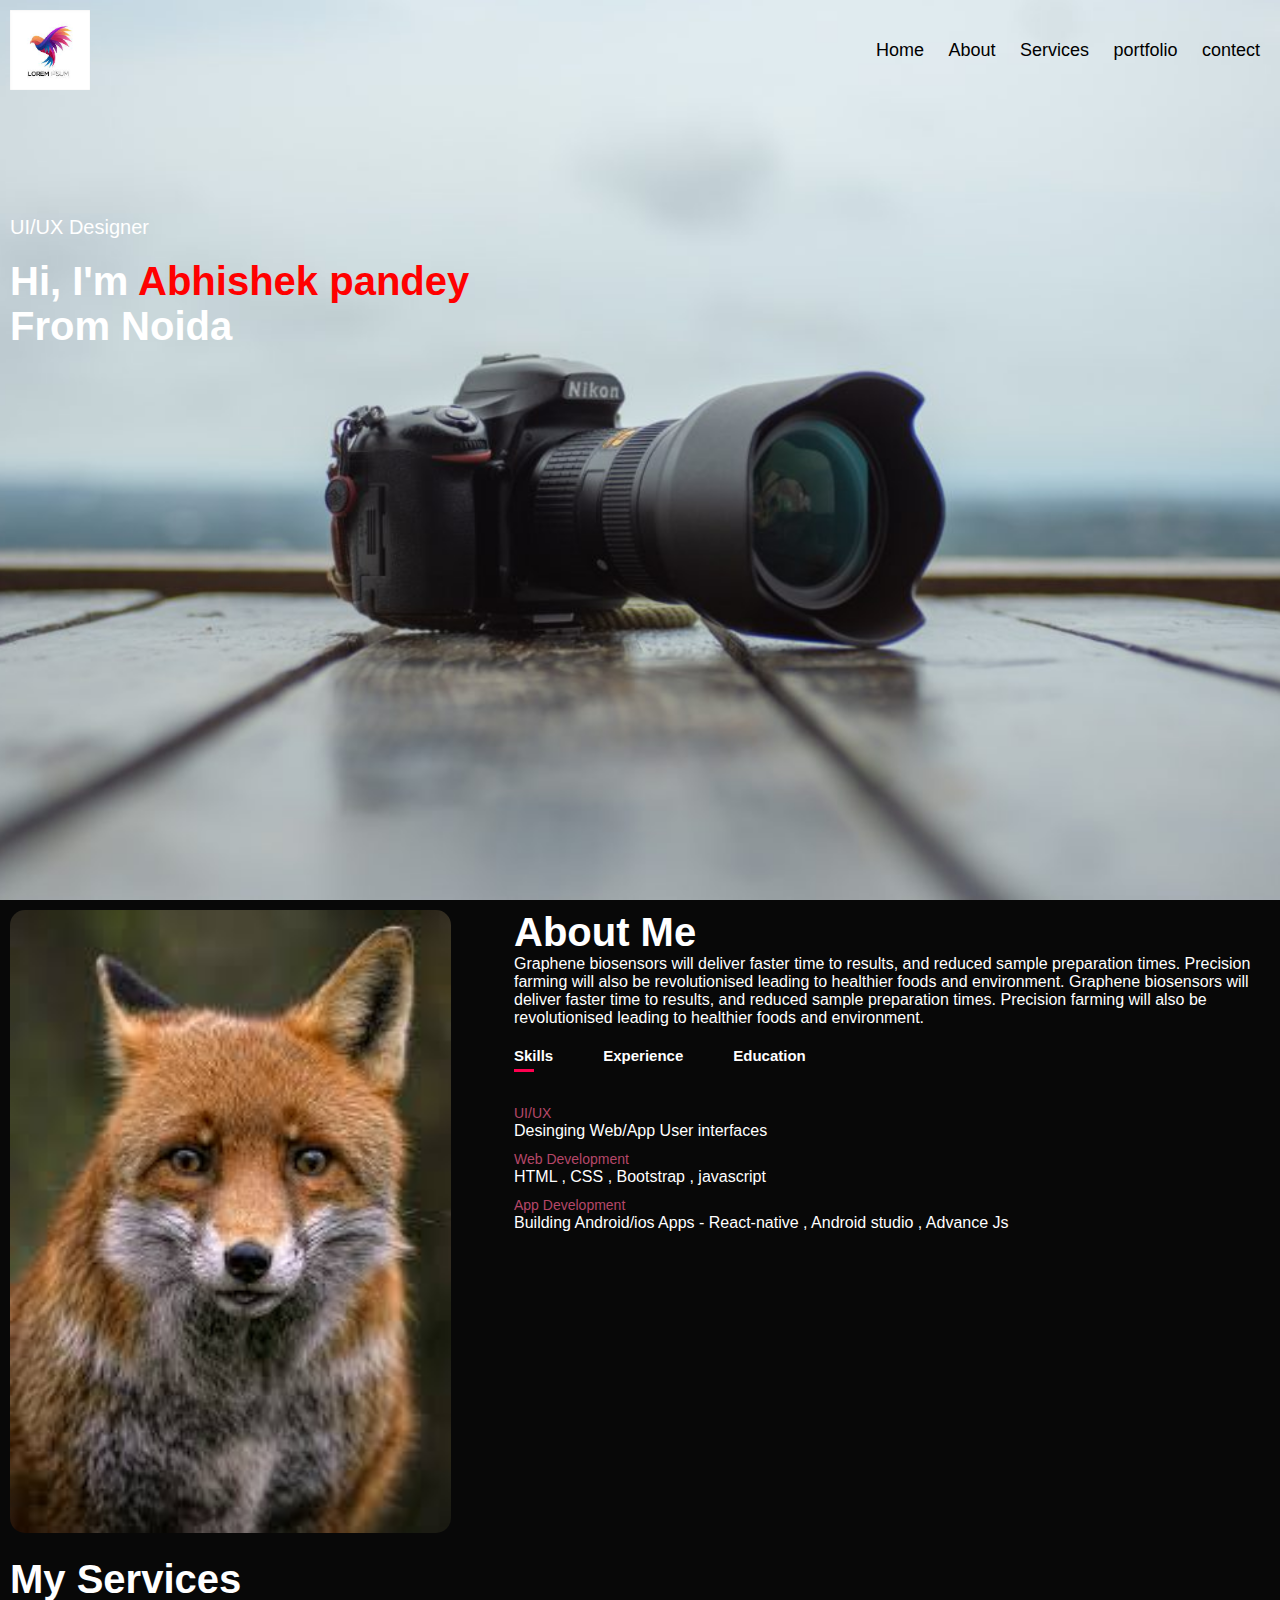
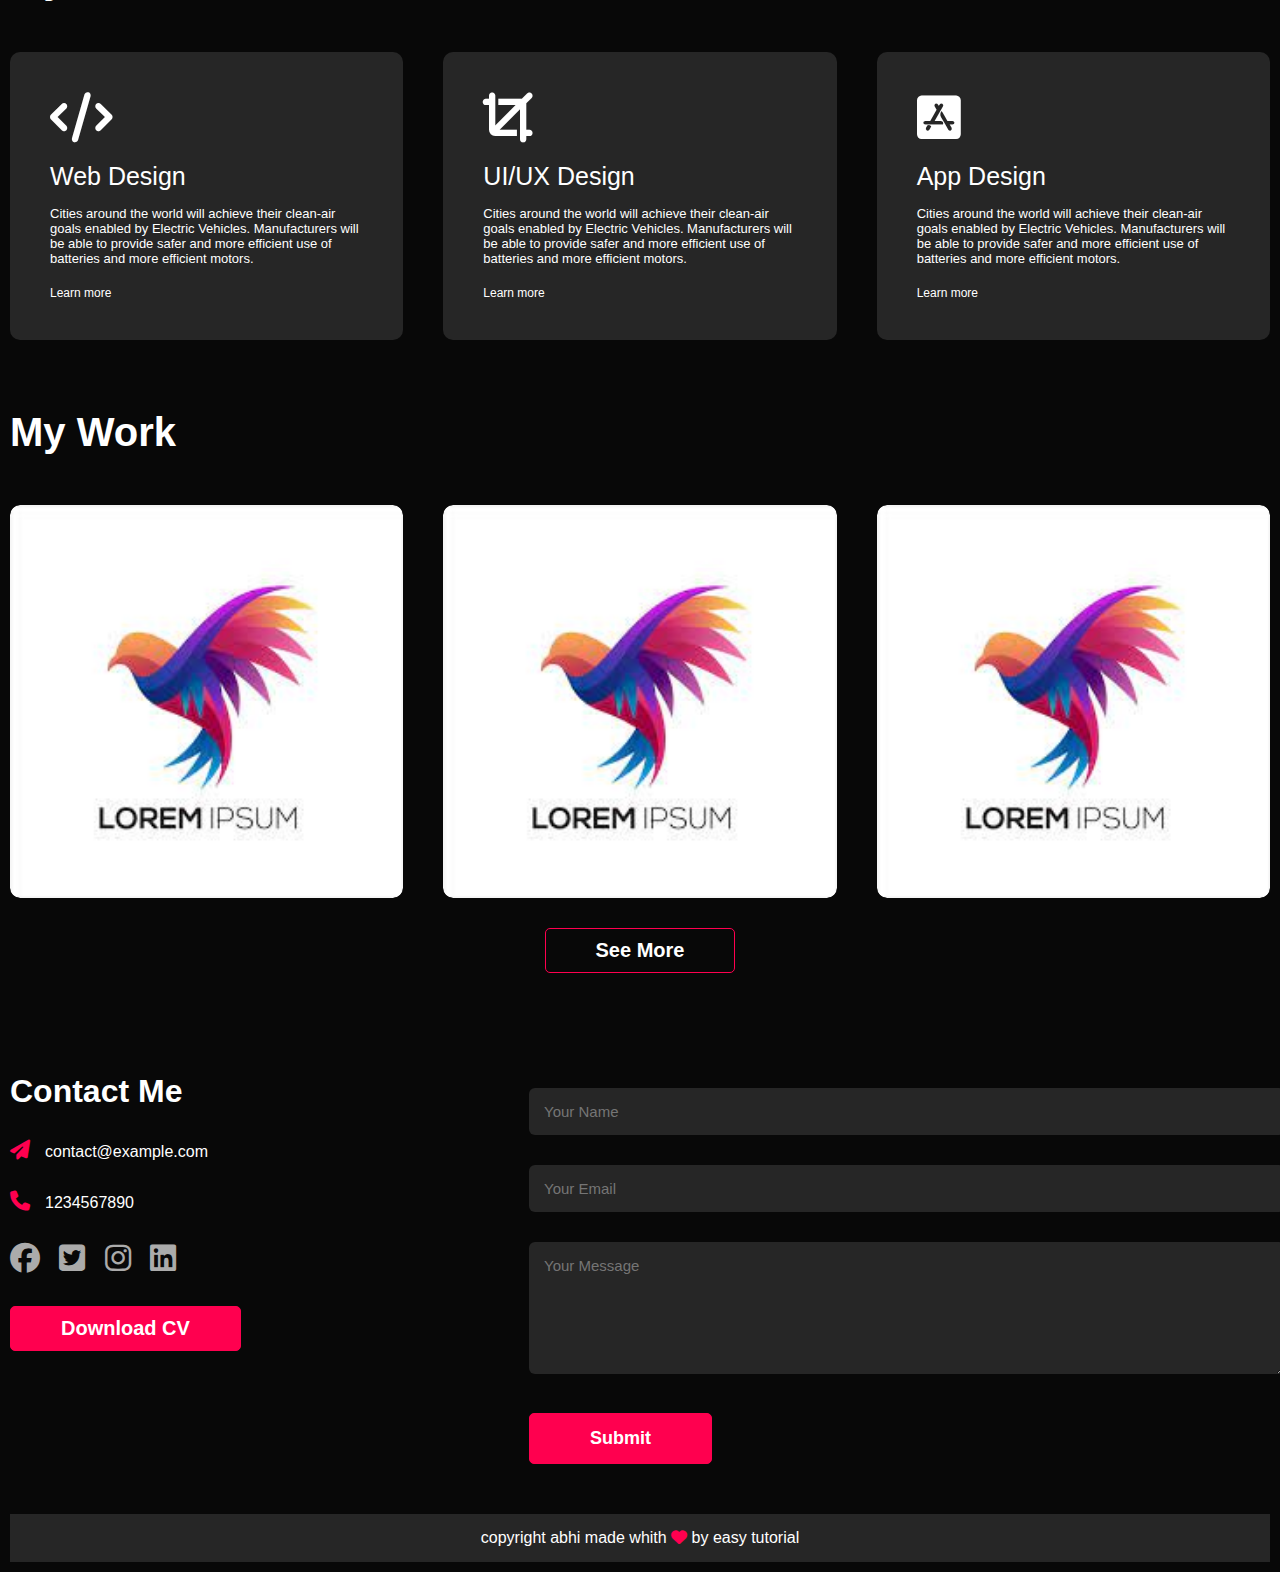
<file: parsonal portfolio/index.html>
<!DOCTYPE html>
<html>
    <head>
        <meta charset="UTF-8">
        <meta http-equiv="X-UA-Compatible" content="IE=edge">
        <meta name="viewport" content="width=device-width, initial-scale=1.0">
        <title>Personal portfolio website</title>
        <link rel="stylesheet" href="style.css">
        <link rel="javascript" href="javascript.js">
       <link rel="stylesheet" href=" https://cdnjs.cloudflare.com/ajax/libs/font-awesome/6.4.2/css/all.min.css">
    </head>
    <body>
      <div id="header">
            <div class="container">
              <nav>
                <img src="image/logo.jfif" class="logo">
                <ul id="sidemenu">
                  <li><a href="#header">Home</a></li>
                  <li><a href="#about">About</a></li>
                  <li><a href="#Services">Services</a></li>
                  <li><a href="#portfolio">portfolio</a></li>
                  <li><a href="#contact">contect</a></li>
                  <i class="fas fa-times" onclick="closemenu()"></i>
                </ul>
                <i class="fas fa-bars" onclick="openmenu()"></i>     
              </nav>
              <div class="header_text">
                <p>UI/UX Designer</p>
                <h1>Hi, I'm <span> Abhishek pandey </span><br>From Noida</h1>
              </div>
            </div>
      </div>
<!------------------------------------about----------------------------------------->      
      <div id="about">
        <div class="container">
          <div class="row">
            <div class="about-col-1">
              <img src="image/images.jfif" alt="images" >
            </div>
            <div class="about-col-2">
               <h1 class="sub-tital">About Me</h1>
               <p>Graphene biosensors will deliver faster time to results, and reduced
                 sample preparation times. Precision farming
                 will also be revolutionised leading to healthier foods and environment.
                 Graphene biosensors will deliver faster time to results, and reduced
                 sample preparation times. Precision farming
                 will also be revolutionised leading to healthier foods and environment.</p>
               <div class="tab-titles">
                  <p class="tab-links active-link" onclick="opentab('Skills')">Skills</p>
                  <p class="tab-links" onclick="opentab('Experience')">Experience</p>
                  <p class="tab-links" onclick="opentab('Education')">Education</p>
               </div>
               <div class="tab-contents active-tab" id="Skills">
                <ul>
                  <li><span>UI/UX</span><br>Desinging Web/App User interfaces</li>
                  <li><span>Web Development</span><br>HTML , CSS , Bootstrap , javascript</li>
                  <li><span>App Development</span><br>Building Android/ios Apps - React-native , Android studio , Advance Js </li>
                </ul>
               </div>
               <div class="tab-contents" id="Experience">
                <ul>
                  <li><span>MASYS TECHNOLOGY</span><br>Web Frontend developer & Mobile App developer</li>
                  <li><span>Web Development</span><br>I have developed Frontend (UI) code in HTML , CSS,
                                  Bootstrap , javascript etc. develop responsive web pages.</li>
                  <li><span>App Development</span><br>I have done work as a frontent mobile app developer (Android & IOS)
                                   in React-native.Develop responsive web pages.</li>
                </ul>
               </div>
               <div class="tab-contents" id="Education">
                <ul>
                  <li><span>2016</span><br>12th Utter Pradesh Board</li>
                  <li><span>2019</span><br>BCA From Allahabad state University</li>
                  <li><span>2022</span><br>MCA From AKTU University</li>
                  
                 
                </ul>
               </div>
            </div>

          </div>
        </div>
      </div>
      <!---------------------------------------services-------------------------------> 
       <div id="Services">
        <div class="container">
          <h1 class="sub-tital">My Services</h1>
          <div class="services-list">
            <div>
              <i class="fa-solid fa-code"></i>
              <h2>Web Design</h2>
              <p>Cities around the world will achieve their clean-air goals enabled by Electric Vehicles. Manufacturers 
                will be able to provide safer and more efficient use of batteries and more efficient motors.</p>
                <a href="#">Learn more</a>
            </div>
            <div>
              <i class="fa-solid fa-crop"></i>
              <h2>UI/UX Design</h2>
              <p>Cities around the world will achieve their clean-air goals enabled by Electric Vehicles. Manufacturers 
                will be able to provide safer and more efficient use of batteries and more efficient motors.</p>
                <a href="#">Learn more</a>
            </div>
            <div>
              <i class="fa-brands fa-app-store-ios"></i>
              <h2>App Design</h2>
              <p>Cities around the world will achieve their clean-air goals enabled by Electric Vehicles. Manufacturers 
                will be able to provide safer and more efficient use of batteries and more efficient motors.</p>
                <a href="#">Learn more</a>
            </div>
          </div>

        </div>
       </div>

<!-------------------------------portfolio----------------------------------------------->       
    <div id="portfolio">
      <div class="container">
        <h1 class="sub-tital">My Work</h1>
        <div class="work-list">
          <div class="work">
            <img src="image/logo.jfif">
             <div class="layer">
               <h3>Social Media App</h3>
               <p>Social media content is pretty much anything you share on social media, whether it's 
                a text update, a photo, graphic, video, link, etc. The point we want to drive across today, though, is that while nearly
                 anything can be social media content, that doesn't necessarily 
                 mean anything should be.</p>
                <a href="#"><i class="fa-solid fa-link"></i></a>
             </div> 
          </div>

          <div class="work">
            <img src="image/logo.jfif">
            <div class="layer">
              <h3>Music App</h3>
              <p>Social media content is pretty much anything you share on social media, whether it's 
               a text update, a photo, graphic, video, link, etc. The point we want to drive across today, though, is that while nearly
                anything can be social media content, that doesn't necessarily 
                mean anything should be.</p>
               <a href="#"><i class="fa-solid fa-link"></i></a>
            </div> 
          </div>
          <div class="work">
            <img src="image/logo.jfif">
            <div class="layer">
              <h3>Online Shopping App</h3>
              <p>Social media content is pretty much anything you share on social media, whether it's 
               a text update, a photo, graphic, video, link, etc. The point we want to drive across today, though, is that while nearly
                anything can be social media content, that doesn't necessarily 
                mean anything should be.</p>
               <a href="#"><i class="fa-solid fa-link"></i></a>
            </div> 
          </div>
        </div>
        <a href="#" class="btn">See More</a>
      </div>
    </div> 
<!---------------------------------------------------Contact---------------------------------->     
  <div id="contact">
    <div class="container">
      <div class="row">
        <div class="contact-left">
          <h1 class="sub-title">Contact Me</h1>
          <p><i class="fa-solid fa-paper-plane"></i>contact@example.com</p>
          <p><i class="fa-solid fa-phone"></i>1234567890</p>
          <div class="social-icon">
            <a href="https://facebook.com/"><i class="fa-brands fa-facebook"></i></a>
            <a href=""><i class="fa-brands fa-twitter-square"></i></a>
            <a href=""><i class="fa-brands fa-instagram"></i></a>
            <a href=""><i class="fa-brands fa-linkedin"></i></a>
          </div>
          <a href="image/Abhishek cv 11-august-1.pdf" download class="btn btn2">Download CV</a>
        </div>
        <div class="contact-right">
          <form>
            <input type="text" name="Name" placeholder="Your Name" required>
            <input type="email" name="Email" placeholder="Your Email" required>
            <textarea name="Message" rows="6" placeholder="Your Message"></textarea>
            <button type="Submit" class="btn btn2">Submit</button>
          </form>
        </div>
      </div>
      <div class="copyright">
        <p>copyright abhi made whith <i class="fas fa-heart"></i> by easy tutorial</p>

      </div>
    </div>
  </div>   
     
     
     
     <script>
        var tablinks = document.getElementsByClassName("tab-links");
        var tabcontents = document.getElementsByClassName("tab-contents");
        function opentab(tabname){
          for(tablink of tablinks){
               tablink.classList.remove("active-link");
          }
          for( tabcontent of  tabcontents){
            tabcontent.classList.remove("active-tab");
          }
          event.currentTarget.classList.add("active-link");
          document.getElementById(tabname).classList.add("active-tab");
        }
      </script>
      <script>
        var sidemeu = document.getElementById("sidemenu");
         function openmenu(){
          sidemeu.style.right = "0";

         }
         function closemenu(){
          sidemeu.style.right = "-200px";
          
         }
      </script>  
    </body>
</html>
</file>
<file: parsonal portfolio/style.css>
*{
    margin: 0;
    padding: 0;
    font-family: 'poppins',sans-serif;
    box-sizing: border-box;
}
html{
    scroll-behavior: smooth;
}
body{
    background: #080808;
    color: #fff;
}
#header{
    width:100%;
    height :100vh;
    background-image: url(image/1.jpg);
    background-size: cover;
    background-position: center;
}
.container{
    padding: 10px;

}
nav{
    display:flex;
    align-items: center;
    justify-content: space-between;
}
.logo{
    width: 80px;
}
nav ul li{
  display: inline-block;
  list-style: none;
  margin: 10px 10px;
}
nav ul li a{
    color:black;
    text-decoration: none;
    font-size: 18px;
    position: relative;
}
nav ul li a::after{
    content: '';
    width: 0;
    height: 3px;
    background: #fff;
    position: absolute;
    left: 0;
    bottom: -6px;
    transition: 0.5s;

}
nav ul li a:hover::after{
    width: 100%;
}
.header_text{
    margin-top: 10%;
    font-size: 20px;

}
.header_text h1{
    font-size: 40px;
    margin-top: 20px;
}
.header_text h1 span{
    color: red;
}

---------------------------------About----------------------------------
#about{
    padding: 80px 0;
    color: #ababab;

}
.row{
    display:flex;
    justify-content: space-between;
    flex-wrap: wrap;
}
.about-col-1{
    flex-basis: 35%;
}
.about-col-1 img{
    width: 100%;
    border-radius: 15px;
}
.about-col-2{
    flex-basis: 60%;
}
.sub-tital{
    font-size: 40px;
    font-weight: 600;
    color: #fff;
}
.tab-titles{
    display: flex;
    margin: 20px 0 40px;
}
.tab-links{
    margin-right: 50px;
    font-size: 15px;
    font-weight: 600;
    cursor: pointer;
    position: relative;
}
.tab-links::after{
    content: '';
    width: 0;
    height: 3px;
    background: #ff004f;
    position: absolute;
    left: 0;
    bottom: -8px;
    transition: 0.5s;
}
.tab-links.active-link::after{
     width: 50%;
}
.tab-contents ul li{
   list-style: none;
   margin: 10px 0;
}
.tab-contents ul li span{
    color: #b54769;
    font-size: 14px;
}
.tab-contents{
    display: none;
}
.tab-contents.active-tab{
    display: block;
}
/*---------------------------------------------services---------------------------------*/
#services{
    padding: 30px 0;

}
.services-list{
    display: grid;
    grid-template-columns: repeat(auto-fit,minmax(250px,1fr));
    grid-gap :40px;
    margin-top: 50px;
}
.services-list div{
    background: #262626;
    padding: 40px;
    font-size: 13px;
    font-weight: 300;
    border-radius: 10px;
    transition: background 0.5s, transform 0.5s;
}
.services-list div i{
    font-size: 50px;
    margin-bottom: 20px;
}
.services-list div h2{
    font-size: 25px;
    font-weight: 500;
    margin-bottom: 15px;
}
.services-list div a{
    text-decoration: none;
    color: #fff;
    font-size: 12px;
    margin-top: 20px;
    display: inline-block;
}
.services-list div:hover{
    background: #ff004f;
    transform: translateY(-10px);

}
/*-----------------------------portfolio----------------------*/

#portfolio{
    padding: 50px 0;
}
.work-list{
    display: grid;
    grid-template-columns: repeat(auto-fit,minmax(250px,1fr));
    grid-gap :40px;
    margin-top: 50px; 
}
.work{
    border-radius: 10px;
    position: relative;
    overflow: hidden;
}
.work img{
    width: 100%;
    border-radius: 10px;
    display: block;
    transition: transform 0.5s;
}
.work:hover img{
    transform: scale(1.1);
}
.layer{
    width: 100%;
    height: 0;
    background:linear-gradient(rgba(0,0,0,0.6), #ff004f);
    border-radius: 10px;
    position: absolute;
    left: 0;
    bottom: 0;
    overflow: hidden;
    display: flex;
    align-items: center;
    justify-content: center;
    flex-direction: column;
    padding: 0 40px;
    text-align: center;
    font-size: 15px;
    transition: height 0.5s;

}
.work:hover .layer{
    height: 100%;
} 
.layer h3{
    font-weight: 500;
    margin-bottom: 20px;

}
.layer a{
    margin-top: 20px;
    color: #ff004f;
    text-decoration: none;
    font-size: 18px;
    line-height: 60px;
    background: #fff;
    width: 60px;
    height: 60px;
    text-align: center;
    border-radius: 100%;
}
.btn{
    font-size: 20px;
    font-weight: 700;
    display: block;
    margin: 30px auto;
    width: fit-content;
    border: 1px solid #ff004f;
    padding: 10px 50px;
    border-radius: 5px;
    text-decoration: none;
    color: #fff;
    transition: background 0.5s;
}
.btn:hover{
    background: #ff004f;
}

/*--------------------Contact-----------------------------------------------*/
.contact-left{
    flex-basis: 35%;
}
.contact-right{
    flex-basis: 60%;
}
.contact-left p{
    margin-top: 30PX;
}
.contact-left p i{
    color: #ff004f;
    margin-right: 15px;
    font-size: 20px;
}
.social-icon{
    margin-top: 30px;

}
.social-icon a{
    text-decoration: none;
    font-size: 30px;
    margin-right: 15px;
    color: #ababab;
    display: inline-block;
    transition: transform 0.5s;
}
.social-icon a:hover{
    color: #ff004f;
    transform: translateY(-5px);
}
.btn.btn2{
    display: inline-block;
    background: #ff004f;
}
.contact-right form{
    width: 100%;
}
form input, form textarea{
    width: 100%;
    border: 0;
    outline: none;
    background-color: #262626;
    padding: 15px;
    margin: 15px;
    color: #fff;
    font-size: 15px;
    border-radius: 6px;
}
form .btn2{
    padding: 14px 60px;
    font-size: 18px;
    margin-top: 20px;
    margin-left: 15px;

}
.copyright{
    width: 100%;
    text-align: center;
    padding: 15px 0;
    background: #262626;
    font-weight: 300;
    margin-top: 20px;
}
.copyright i{
    color: #ff004f;
}
/*--------------------------------css for small screen--------------------------*/
nav .fas{
    display: none;
}
@media only screen and (max-width:600px){
    #header{
        background-image: url(image/wet-feather-mobile-w142li7pn856j7uy.jpg);
    }
    .header_text{
        margin-top: 100%;
        font-size: 15px;
    }  
    .header_text h1{
        font-size: 30px;

    }
    nav .fas{
        display: block;
        font-size: 25px;

    }
    nav ul{
        background: #ff004f;
        position: fixed;
        top:0;
        right: -200px;
        width: 200px;
        height: 100vh;
        padding-top: 50px;
        z-index: 2;
        transition: 0.5s;
    }
    nav ul li{
        display: block;
        margin: 25px;

    }
    nav ul .fas{
        position: absolute;
        top: 25px;
        left: 25px;
        cursor: pointer;

    }
    .sub-tital{
        font-size: 30px;

    }
    .about-col-1, .about-col-2{
        flex-basis: 100%;
    }
    .about-col-1{
        margin-bottom: 20px;
    }
    .about-col-2{
        font-size: 15px;
    }
    .tab-links{
        font-size: 15px;
        margin-right: 20px;
    }
    .contact-left, .contact-right{
        flex-basis: 100%;
        margin-right: 15px;
    }
    .contact-left{
        margin-left: 20px;
    }
    .copyright{
        font-size: 12px;
    }
}
</file>
